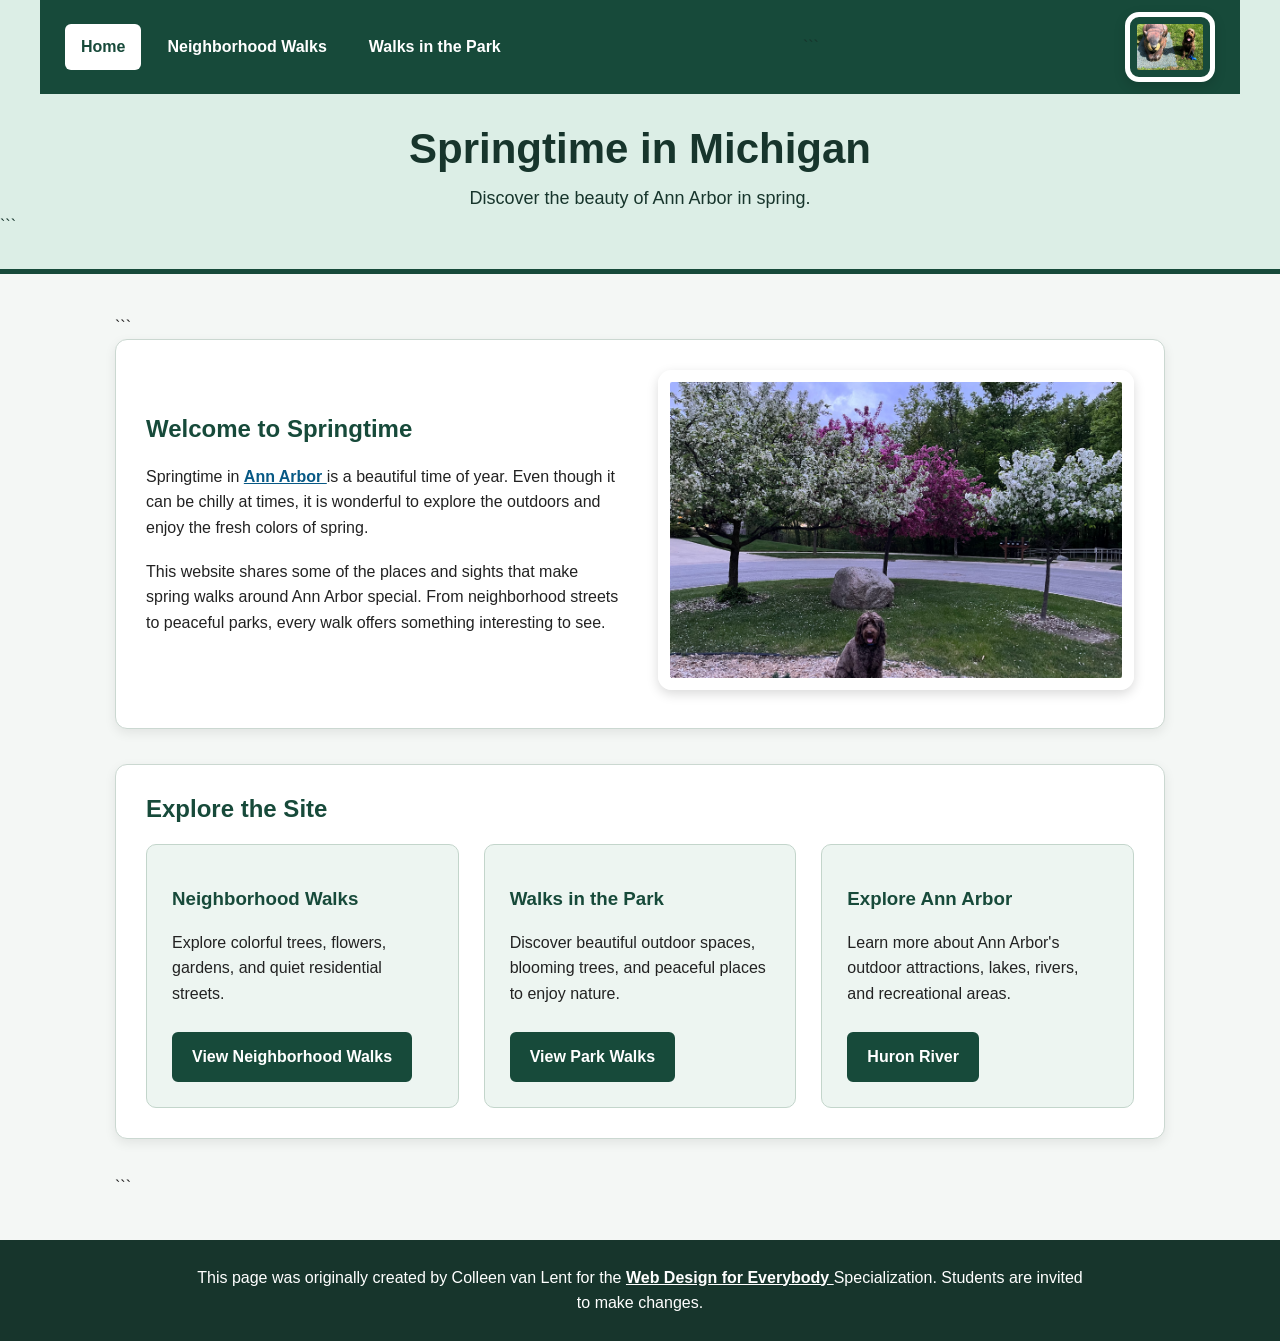
<file: index.html>
<!DOCTYPE html>

<html lang="en">

<head>
  <meta charset="utf-8">
  <meta name="viewport" content="width=device-width, initial-scale=1">
  <title>Springtime in Michigan - Home</title>
  <link rel="stylesheet" href="css/style.css">
</head>

<body>

  <!-- Skip to Main Content -->

<a class="skip-link" href="#main-content">Skip to Main Content</a>

  <header>
    <nav aria-label="Main navigation">
      <div class="nav-links">
        <a href="index.html" class="active">Home</a>
        <a href="neighborhood.html">Neighborhood Walks</a>
        <a href="parks.html">Walks in the Park</a>
      </div>

```
  <img src="images/BaconGallupPark.jpg"
       alt="Brown Labradoodle sitting next to a statue.">
</nav>

<div class="header-content">
  <h1>Springtime in Michigan</h1>
  <p>Discover the beauty of Ann Arbor in spring.</p>
</div>
```

  </header>

  <main id="main-content">

```
<section class="welcome">
  <div class="welcome-text">
    <h2>Welcome to Springtime</h2>

    <p>
      Springtime in
      <a href="https://www.michigan.org/city/ann-arbor">
        Ann Arbor
      </a>
      is a beautiful time of year. Even though it can be chilly at
      times, it is wonderful to explore the outdoors and enjoy
      the fresh colors of spring.
    </p>

    <p>
      This website shares some of the places and sights that make
      spring walks around Ann Arbor special. From neighborhood
      streets to peaceful parks, every walk offers something
      interesting to see.
    </p>
  </div>

  <div class="welcome-image">
    <img src="images/blooming_trees.png"
         alt="Brown labradoodle sitting in front of white and purple blooming trees.">
  </div>
</section>

<section class="highlights">
  <h2>Explore the Site</h2>

  <div class="highlight-grid">

    <article>
      <h3>Neighborhood Walks</h3>
      <p>
        Explore colorful trees, flowers, gardens, and quiet
        residential streets.
      </p>
      <a class="button" href="neighborhood.html">
        View Neighborhood Walks
      </a>
    </article>

    <article>
      <h3>Walks in the Park</h3>
      <p>
        Discover beautiful outdoor spaces, blooming trees,
        and peaceful places to enjoy nature.
      </p>
      <a class="button" href="parks.html">
        View Park Walks
      </a>
    </article>

    <article>
      <h3>Explore Ann Arbor</h3>
      <p>
        Learn more about Ann Arbor's outdoor attractions,
        lakes, rivers, and recreational areas.
      </p>
      <a class="button"
         href="https://www.annarbor.org/things-to-do/recreation-outdoors/huron-river/">
        Huron River
      </a>
    </article>

  </div>
</section>
```

  </main>

  <footer>
    <p>
      This page was originally created by Colleen van Lent for the
      <a href="https://www.coursera.org/specializations/web-design">
        Web Design for Everybody
      </a>
      Specialization. Students are invited to make changes.
    </p>
  </footer>

</body>

</html>
</file>
<file: css/style.css>
/* =========================================================
GENERAL STYLES
========================================================= */

* {
  box-sizing: border-box;
  }

html {
scroll-behavior: smooth;
}

body {
margin: 0;
padding: 0;
font-family: Arial, Helvetica, sans-serif;
line-height: 1.6;
background-color: #f4f7f5;
color: #222222;
}

h1,
h2,
h3 {
line-height: 1.2;
}

h2 {
color: #174a3a;
margin-top: 0;
}

h3 {
color: #174a3a;
}

/* =========================================================
SKIP TO MAIN CONTENT
Requirement:

* position property
* focus pseudo-class
* visible only when focused
  ========================================================= */

.skip-link {
position: absolute;
top: -100px;
left: 20px;
z-index: 1000;
padding: 12px 18px;
background-color: #ffffff;
color: #174a3a;
border: 3px solid #174a3a;
border-radius: 6px;
font-weight: bold;
text-decoration: none;
}

.skip-link:focus {
top: 20px;
outline: 3px solid #f9c74f;
outline-offset: 3px;
}

/* =========================================================
HEADER
========================================================= */

header {
background-color: #dceee6;
color: #17352c;
padding-bottom: 30px;
border-bottom: 5px solid #174a3a;
}

.header-content {
max-width: 1100px;
margin: 0 auto;
padding: 30px 25px 0;
text-align: center;
}

.header-content h1 {
margin: 0 0 10px;
font-size: 42px;
color: #17352c;
}

.header-content p {
margin: 0;
font-size: 18px;
}

/* =========================================================
NAVIGATION
Requirement:

* accessible navigation
* Flexbox
* multiple CSS properties
  ========================================================= */

nav {
display: flex;
justify-content: space-between;
align-items: center;
width: 100%;
max-width: 1200px;
min-height: 80px;
margin: 0 auto;
padding: 12px 25px;
background-color: #174a3a;
}

.nav-links {
display: flex;
justify-content: center;
align-items: center;
gap: 10px;
flex-wrap: wrap;
}

nav a {
display: inline-block;
padding: 10px 16px;
color: #ffffff;
text-decoration: none;
font-weight: bold;
border-radius: 6px;
transition: background-color 0.3s ease,
transform 0.3s ease;
}

nav a:hover {
background-color: #2d755d;
transform: translateY(-3px);
}

nav a:focus {
outline: 3px solid #f9c74f;
outline-offset: 3px;
}

nav a.active {
background-color: #ffffff;
color: #174a3a;
}

nav img {
width: 90px;
height: 70px;
object-fit: cover;
margin-left: 20px;
}

/* =========================================================
MAIN CONTENT
========================================================= */

main {
max-width: 1100px;
margin: 0 auto;
padding: 40px 25px;
}

section {
margin-bottom: 35px;
padding: 30px;
background-color: #ffffff;
border: 1px solid #cbd8d1;
border-radius: 12px;
box-shadow: 0 4px 12px rgba(0, 0, 0, 0.08);
}

/* =========================================================
HOME / WELCOME
========================================================= */

.welcome {
display: grid;
grid-template-columns: 1fr 1fr;
gap: 35px;
align-items: center;
}

.welcome-text p {
margin-bottom: 18px;
}

.welcome-image img {
width: 100%;
height: 320px;
object-fit: cover;
}

/* =========================================================
GRID
Requirement:

* display: grid
* at least two columns
  ========================================================= */

.highlight-grid {
display: grid;
grid-template-columns: repeat(3, 1fr);
gap: 25px;
}

.highlight-grid article {
padding: 25px;
background-color: #edf5f1;
border: 1px solid #c3d5cb;
border-radius: 10px;
transition: transform 0.3s ease,
box-shadow 0.3s ease;
}

.highlight-grid article:hover {
transform: translateY(-6px);
box-shadow: 0 8px 18px rgba(0, 0, 0, 0.12);
}

/* =========================================================
PAGE INTRODUCTION
========================================================= */

.page-intro {
text-align: center;
}

.page-intro p {
max-width: 850px;
margin: 12px auto;
}

/* =========================================================
IMAGE BOX MODEL
Requirement:

* border
* padding
* border-radius
  ========================================================= */

img {
max-width: 100%;
border: 5px solid #ffffff;
padding: 7px;
border-radius: 14px;
box-shadow: 0 4px 12px rgba(0, 0, 0, 0.15);
}

/* =========================================================
GRID IMAGE GALLERY
========================================================= */

.grid {
display: grid;
grid-template-columns: repeat(2, 1fr);
gap: 25px;
align-items: center;
}

.grid img {
width: 100%;
height: 280px;
object-fit: cover;
transition: transform 0.3s ease,
box-shadow 0.3s ease;
}

.grid img:hover {
transform: scale(1.03);
box-shadow: 0 10px 20px rgba(0, 0, 0, 0.2);
}

/* =========================================================
NTH-CHILD SELECTOR
Requirement:

* nth-child selector
  ========================================================= */

.grid img:nth-child(even) {
border-radius: 30px 8px 30px 8px;
}

.grid img:nth-child(odd) {
border-radius: 8px 30px 8px 30px;
}

/* =========================================================
FLEX IMAGE GALLERY
Requirement:

* display: flex
* flex-wrap
* justify-content
* gap
  ========================================================= */

.flex {
display: flex;
justify-content: center;
align-items: stretch;
flex-wrap: wrap;
gap: 25px;
}

.flex img {
width: 300px;
height: 220px;
object-fit: cover;
transition: transform 0.3s ease,
box-shadow 0.3s ease;
}

.flex img:hover {
transform: translateY(-8px) rotate(1deg);
box-shadow: 0 12px 22px rgba(0, 0, 0, 0.2);
}

/* =========================================================
BUTTON
========================================================= */

.button {
display: inline-block;
margin-top: 10px;
padding: 10px 18px;
background-color: #174a3a;
color: #ffffff;
text-decoration: none;
border: 2px solid #174a3a;
border-radius: 6px;
font-weight: bold;
transition: background-color 0.3s ease,
color 0.3s ease,
transform 0.3s ease;
}

.button:hover {
background-color: #ffffff;
color: #174a3a;
transform: translateY(-2px);
}

.button:focus {
outline: 3px solid #f9c74f;
outline-offset: 3px;
}

/* =========================================================
GENERAL LINKS
========================================================= */

main a:not(.button) {
color: #075985;
font-weight: bold;
}

main a:not(.button):hover {
color: #0c4a6e;
}

/* =========================================================
FOOTER
========================================================= */

footer {
margin-top: 0;
padding: 25px;
background-color: #17352c;
color: #ffffff;
text-align: center;
}

footer p {
max-width: 900px;
margin: 0 auto;
}

footer a {
color: #ffffff;
font-weight: bold;
}

footer a:hover {
color: #f9c74f;
}

/* =========================================================
RESPONSIVE DESIGN
========================================================= */

@media (max-width: 800px) {

nav {
flex-direction: column;
gap: 15px;
}

.nav-links {
justify-content: center;
}

nav img {
margin-left: 0;
}

.header-content h1 {
font-size: 34px;
}

.welcome {
grid-template-columns: 1fr;
}

.highlight-grid {
grid-template-columns: 1fr 1fr;
}

.grid {
grid-template-columns: 1fr 1fr;
}
}

@media (max-width: 550px) {

.header-content h1 {
font-size: 28px;
}

main {
padding: 25px 15px;
}

section {
padding: 20px;
}

.nav-links {
flex-direction: column;
width: 100%;
}

nav a {
width: 100%;
text-align: center;
}

.highlight-grid {
grid-template-columns: 1fr;
}

.grid {
grid-template-columns: 1fr;
}

.grid img {
height: 240px;
}

.flex {
flex-direction: column;
align-items: center;
}

.flex img {
width: 100%;
max-width: 350px;
}
}
</file>
